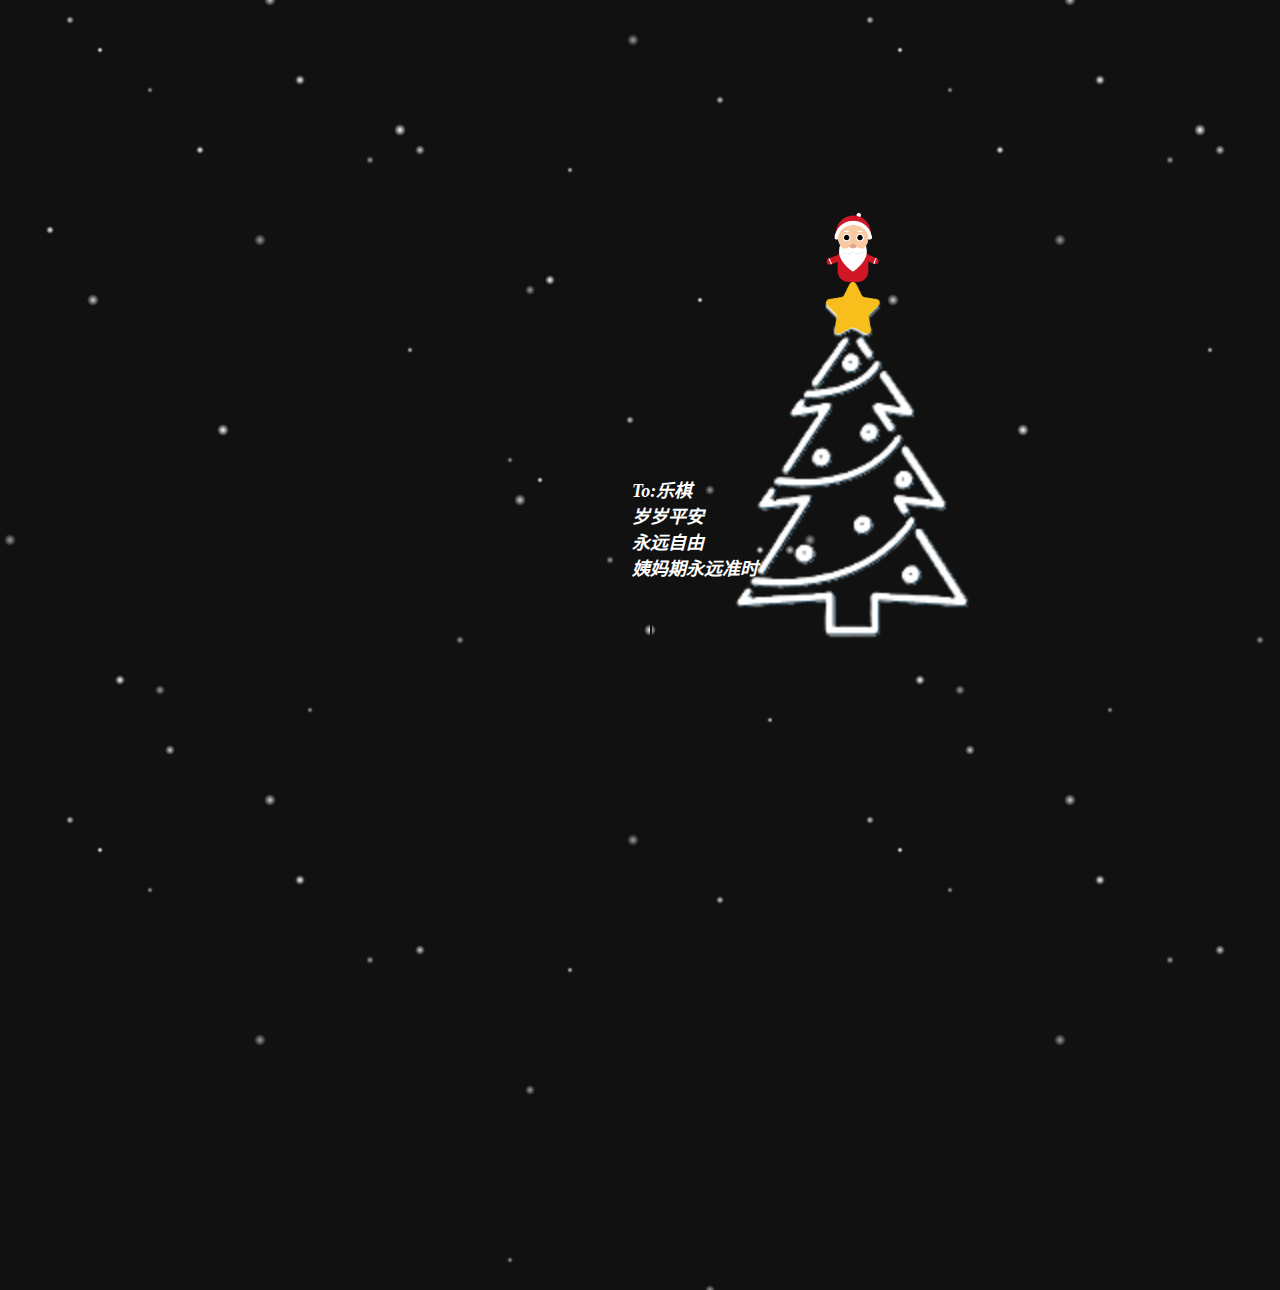
<file: 圣诞树/index.html>
<!DOCTYPE html>
<html lang="zh-CN">

	<head>

		<meta charset="UTF-8">
		<meta name="viewport" content="width=device-width, initial-scale=1.0, user-scalable=no">

		<title>圣诞快乐棋妹</title>

		<style>
			* {
				/* 常规初始化 */
				margin: 0;
				padding: 0;
				box-sizing: border-box;
			}

			body {
				/* 超出页面部分隐藏 */
				overflow: hidden;

				min-height: 100vh;
				/* 简单背景色 */
				background-color: #111111;
			}

			.snow,
			.snow::before,
			.snow::after {
				/* 所有雪的元素，就从一个 div 延伸开 */
				content: "";

				/* 使用径向渐变做出雪花的样子 */
				/* 不同大小，不同位置，尽量错开位置 */
				background: radial-gradient(3px 3px at 100px 50px, #fff, transparent),
					radial-gradient(4px 4px at 200px 150px, #fff, transparent),
					radial-gradient(5px 5px at 300px 80px, #fff, transparent),
					radial-gradient(6px 6px at 400px 130px, #fff, transparent),
					radial-gradient(3px 3px at 540px 480px, #fff, transparent),
					radial-gradient(4px 4px at 50px 230px, #fff, transparent),
					radial-gradient(5px 5px at 120px 680px, #fff, transparent),
					radial-gradient(6px 6px at 223px 430px, #fff, transparent),
					radial-gradient(3px 3px at 700px 300px, #fff, transparent),
					radial-gradient(4px 4px at 760px 550px, #fff, transparent),
					radial-gradient(5px 5px at 550px 280px, #fff, transparent),
					radial-gradient(6px 6px at 650px 630px, #fff, transparent);
				/* 限制雪花显示的范围，剩下的部分会自动复制填满 */
				background-size: 800px 800px;

				/* 让雪花定位显示在中间 */
				position: absolute;
				/* inset 在这相当于 top、right、bottom、left */
				inset: -800px 0 0 0;

				/* 雪花下落的动画 */
				animation: animate 5s linear infinite;
			}

			.snow::before {
				/* 错开显示多层雪花 */
				margin: -390px;
				/* 降低一点透明度，分层更明显 */
				opacity: 0.6;

				/* 下落动画的时间不一样，也是尽量错开 */
				animation-duration: 6s;
				animation-delay: -1.5s;
			}

			.snow::after {
				/* 同上 */
				margin: -130px;
				opacity: 0.8;

				animation-duration: 10s;
			}

			@keyframes animate {
				0% {
					transform: translateY(0);
				}

				100% {
					/* 动画就是简单的往下移动 */
					transform: translateY(800px);
				}
			}

			.box {
				width: 300px;
				height: 600px;
				border: 2px solid #111111;
				position: relative;
				top: 200px;
				left: 650px;
			}

			.box-img {
				width: 400px;
				height: 400px;
			}

			.box-img1 {
				width: 55px;
				position: relative;
				top: 80px;
				left: 174px;
			}

			.box-img2 {
				width: 90px;
				position: relative;
				bottom: 450px;
				left: 170px;
			}

			.box-word {
				font: italic 700 18px'楷体';
				color: #fff;
				position: relative;
				bottom: 260px;
				left: -20px;
			}
		</style>
	</head>

	<body>
		<div class="snow"></div>
		<div class="box">
			<img class="box-img1" src="./pictures/huangsewujiaoxing.png" />
			<img class="box-img" src="pictures/线性圣诞树四.png" />
			<img class="box-img2" src="pictures/ren.png" />
			<div class="box-word">To:乐棋</div>
			<div class="box-word">岁岁平安</div>
			<div class="box-word">永远自由</div>
			<div class="box-word">姨妈期永远准时</div>
		</div>
	</body>

</html>
</file>
